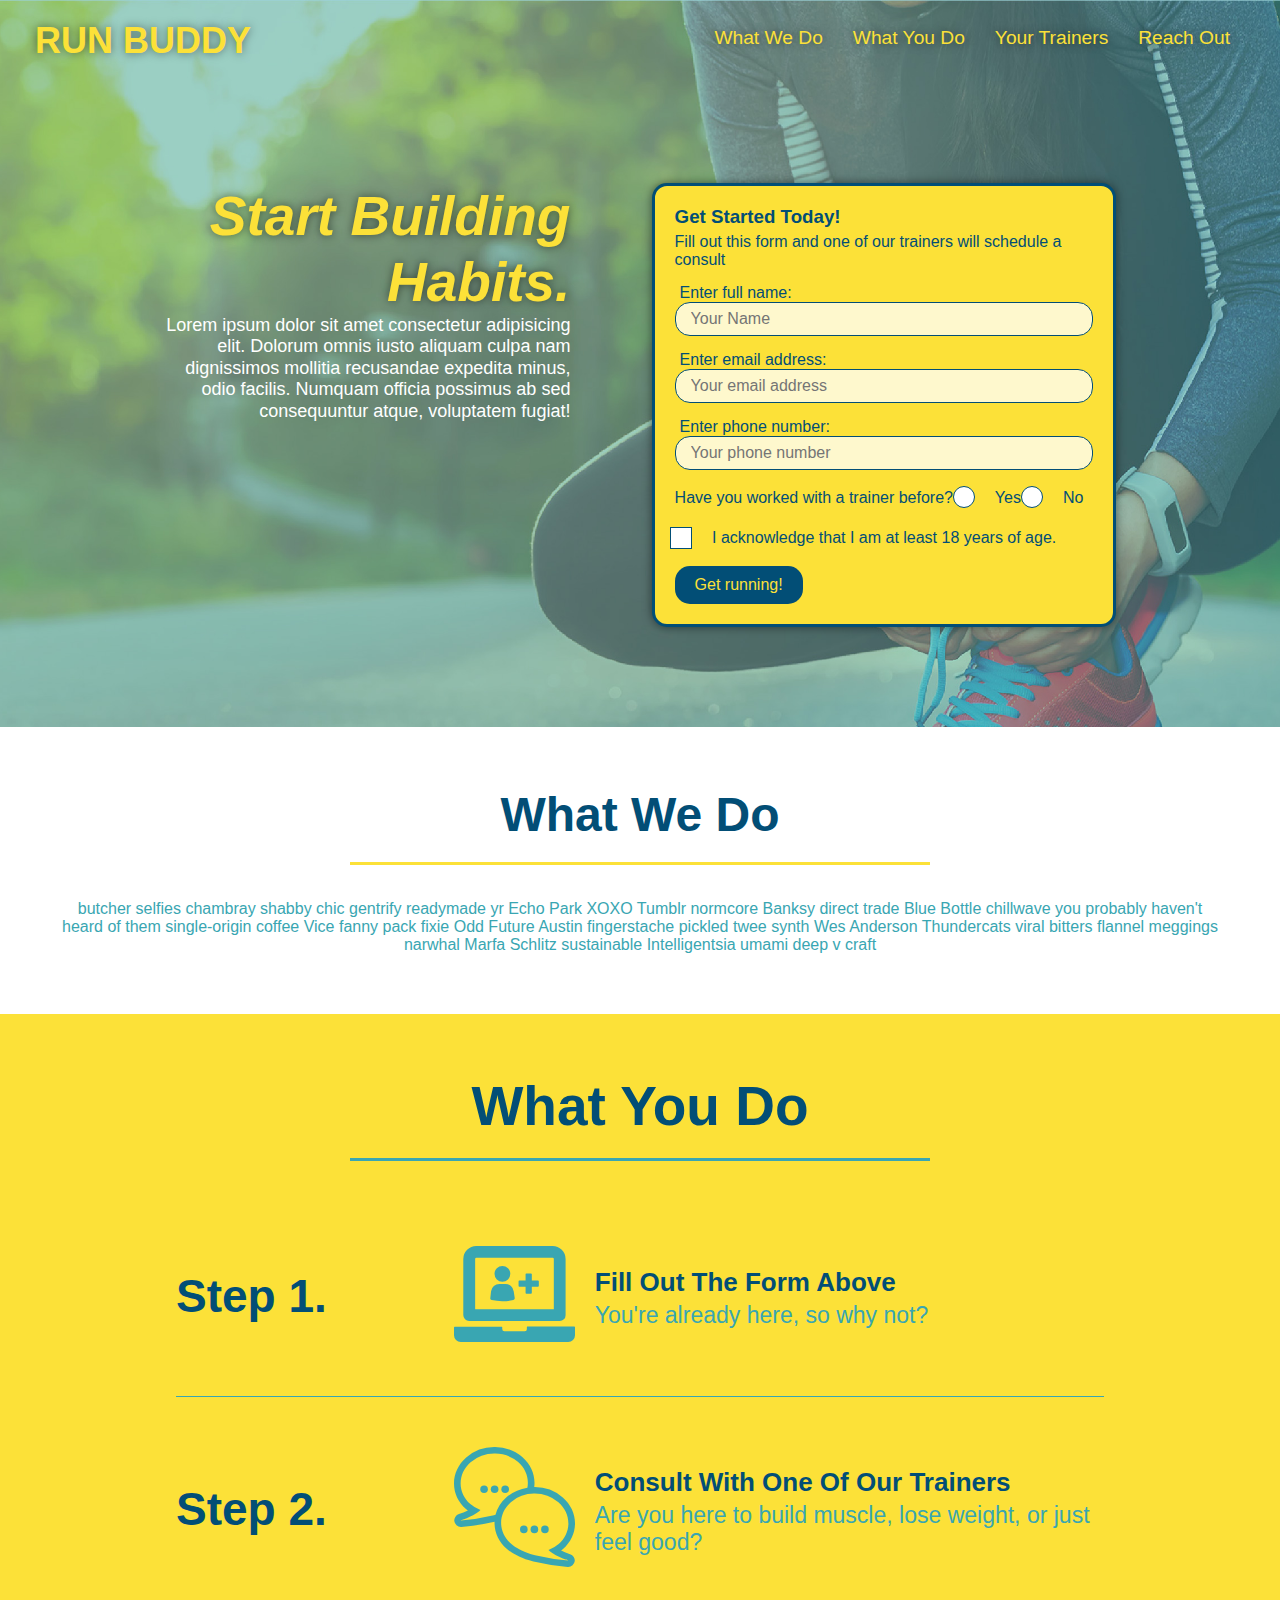
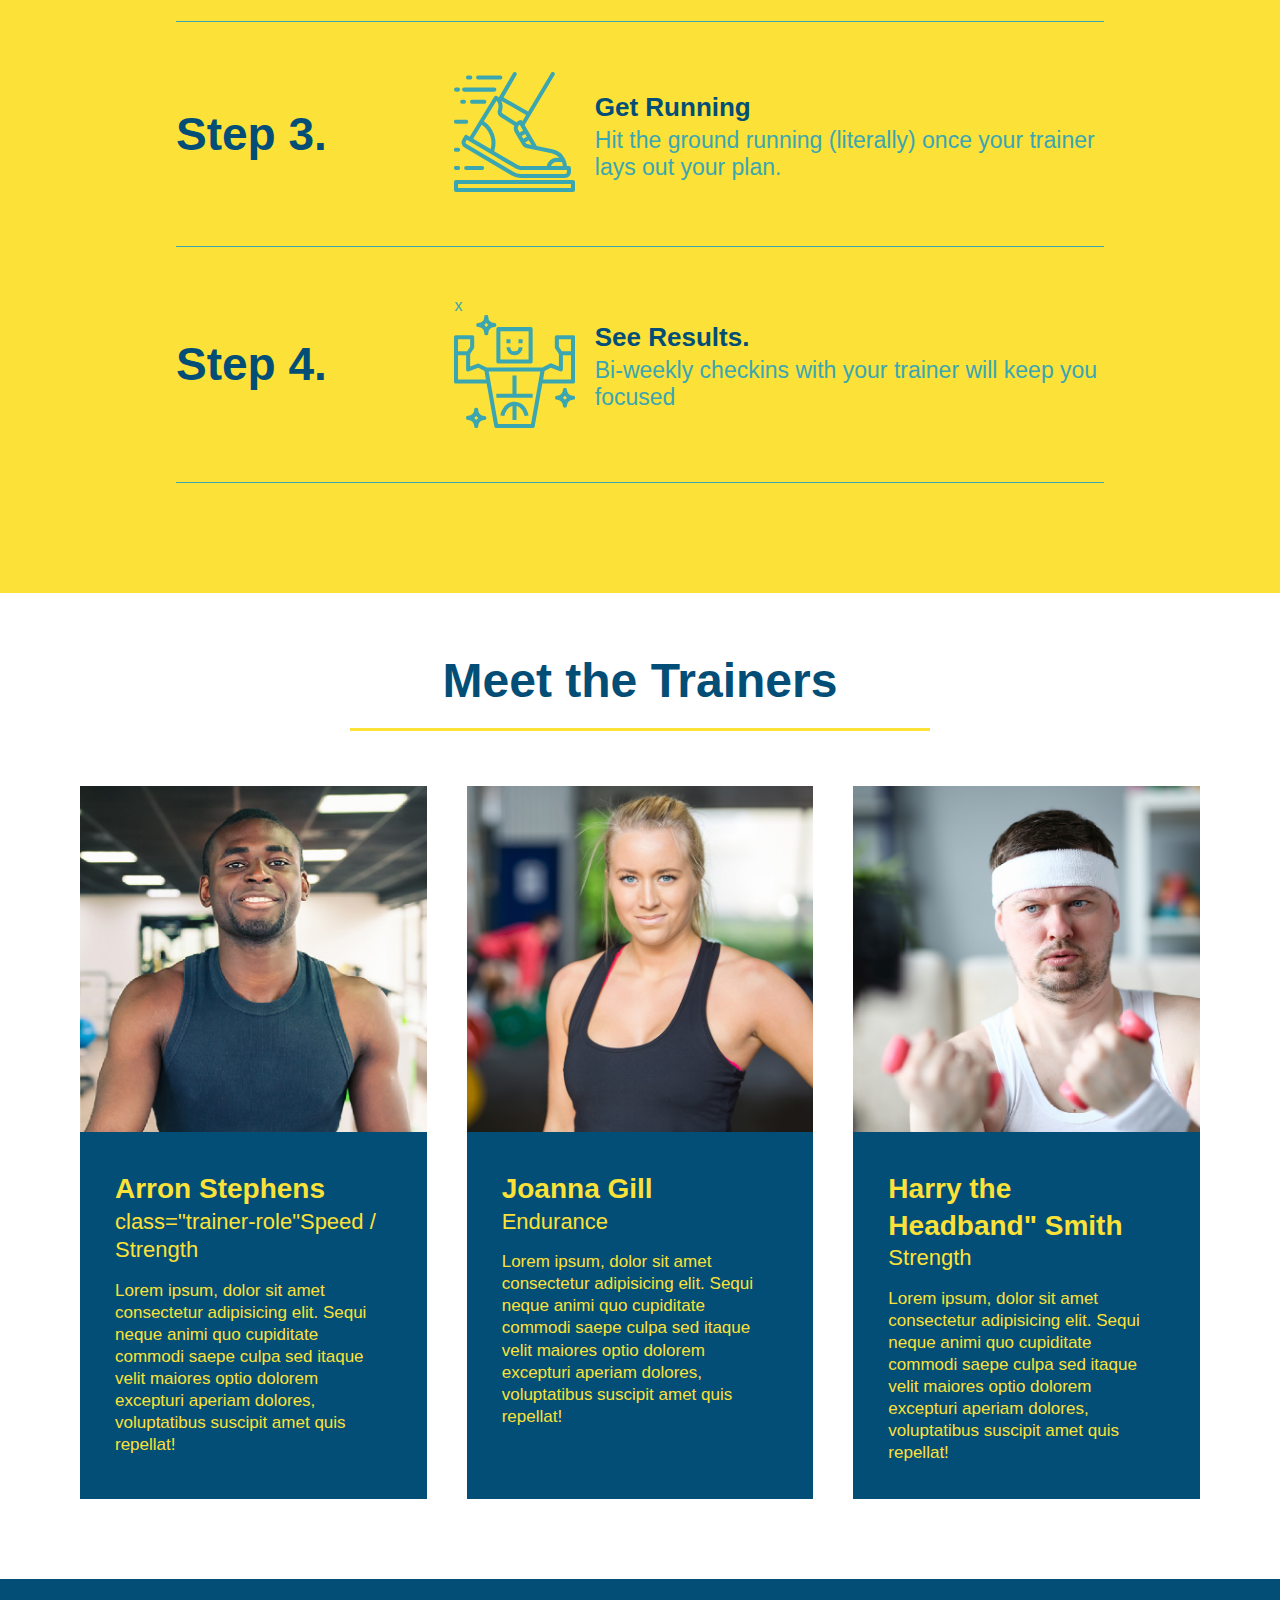
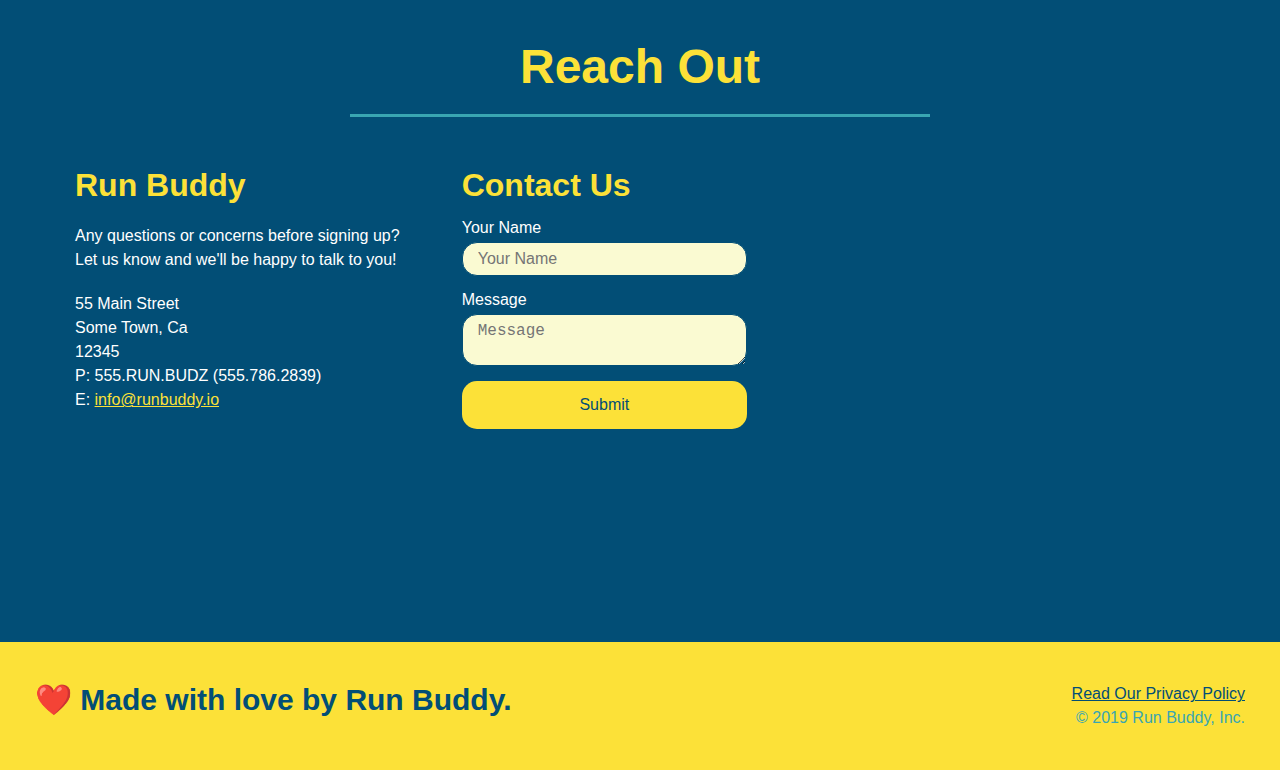
<file: index.html>
<!DOCTYPE html>
<html lang="en">

<head>
    <meta charset="UTF-8">
    <meta name="viewport" content="width=device-width, initial-scale=1.0">
    <title>Run Buddy</title>
    <link rel="stylesheet" href="./assets/css/style.css">
</head>

<body>
    <!-- navigation -->
    <header>
        <h1>
            <a href="/">RUN BUDDY</a>
        </h1>
        <nav>
            <!-- Unordered list element -->
            <ul>
                <!-- List item element -->
                <li>
                    <!-- Anchor element -->
                    <a href="#what-we-do">What We Do</a>
                </li>
                <li>
                    <a href="#what-you-do">What You Do</a>
                </li>
                <li>
                    <a href="#your-trainer">Your Trainers</a>
                </li>
                <li>
                    <a href="#reach-out">Reach Out</a>
                </li>
            </ul>
        </nav>
    </header>
    <!-- end navigation -->

    <!-- hero/jumbotron-->
    <section class="hero">
        <div class="hero-cta">
            <h2>Start Building Habits.</h2>
            <p>
                Lorem ipsum dolor sit amet consectetur adipisicing elit. Dolorum omnis iusto aliquam culpa nam dignissimos mollitia recusandae expedita minus, odio facilis. Numquam officia possimus ab sed consequuntur atque, voluptatem fugiat!
            </p>
        </div>

        <div class="hero-form">
            <h3>Get Started Today!</h3>
            <p>Fill out this form and one of our trainers will schedule a consult</p>
            <!-- Add form element -->
            <form>
                <label for="name">Enter full name:</label>
                <input type="text" placeholder="Your Name" name="name" id="name" class="form-input" />
                <label for="email">Enter email address:</label>
                <input type="email" placeholder="Your email address" name="email" id="email" class="form-input" />
                <label for="phone-number">Enter phone number:</label>
                <input type="tel" placeholder="Your phone number" name="phone-number" id="phone-number" class="form-input" />
                <p>Have you worked with a trainer before?
                    <span class="radio-wrapper">
                    <input type="radio" name="trainer-confirm" id="trainer-yes" />
                    <label for="trainer-yes">Yes</label>
                    </span>
                    <span class="radio-wrapper">
                    <input type="radio" name="trainer-confirm" id="trainer-no" />
                    <label for="trainer-no">No</label>
                </span>
                </p>
                <p>
                    <span class="checkbox-wrapper">
                    <input type="checkbox" name="age-confirm" id="checkbox" />
                    <label for="checkbox">I acknowledge that I am at least 18 years of age. </label>
                    </span>
                </p>
                <button type="submit">Get running!</button>
            </form>
        </div>
    </section>

    <!-- "what we do" section -->
    <section id="what-we-do" class="intro">
        <div class="flex-row">
            <h2 class="section-title primary-border">
                What We Do
            </h2>
        </div>
        <div class="flex-row">
            <p>
                butcher selfies chambray shabby chic gentrify readymade yr Echo Park XOXO Tumblr normcore Banksy direct trade Blue Bottle chillwave you probably haven't heard of them single-origin coffee Vice fanny pack fixie Odd Future Austin fingerstache pickled twee
                synth Wes Anderson Thundercats viral bitters flannel meggings narwhal Marfa Schlitz sustainable Intelligentsia umami deep v craft
            </p>
        </div>
    </section>

    <!-- "what you do" section -->
    <section id="what-you-do" class="steps">
        <div class="flex-row">
            <h2 class="section-title secondary-border">
                What You Do
            </h2>
        </div>
        <div class="step">
            <h3>Step 1.</h3>
            <div class="step-info">
                <div class="step-img">
                    <img src="assets/01-04-svgs/step-1.svg" alt="">
                </div>
                <div class="step-text">
                    <h4>Fill Out The Form Above</h4>
                    <p>You're already here, so why not?</p>
                </div>
            </div>
        </div>
        <div class="step">
            <h3>Step 2.</h3>
            <div class="step-info">
                <div class="step-img">
                    <img src="assets/01-04-svgs/step-2.svg" alt="">
                </div>
                <div class="step-text">
                    <h4>Consult With One Of Our Trainers</h4>
                    <p>Are you here to build muscle, lose weight, or just feel good?</p>
                </div>
            </div>
        </div>
        <div class="step">
            <h3>Step 3.</h3>
            <div class="step-info">
                <div class="step-img">
                    <img src="assets/01-04-svgs/step-3.svg" alt="">
                </div>
                <div class="step-text">
                    <h4>Get Running</h4>
                    <p>Hit the ground running (literally) once your trainer lays out your plan.</p>
                </div>
            </div>
        </div>
        <div class="step">
            <h3>Step 4.</h3>
            <div class="step-info">
                <div class="step-img">x
                    <img src="assets/01-04-svgs/step-4.svg" alt="">
                </div>
                <div class="step-text">
                    <h4>See Results.</h4>
                    <p>Bi-weekly checkins with your trainer will keep you focused</p>
                </div>
            </div>
        </div>
    </section>

    <!-- "Your Trainers" section-->
    <section id="your-trainer">
        <div class="flex-row">
            <h2 class="section-title primary-border">Meet the Trainers</h2>
        </div>
        <!-- first trainer's bio-->
        <div class="trainers">
            <article class="trainer">
                <img src="./assets/images/trainer-1.jpg" alt="Arron Stephens in his workout clothes, ready to pump iron" />
                <div class="trainer-bio">
                    <h3 class="trainer-name">Arron Stephens</h3>
                    <h4> class="trainer-role"Speed / Strength</h4>
                    <p>
                        Lorem ipsum, dolor sit amet consectetur adipisicing elit. Sequi neque animi quo cupiditate commodi saepe culpa sed itaque velit maiores optio dolorem excepturi aperiam dolores, voluptatibus suscipit amet quis repellat!
                    </p>
                </div>
            </article>

            <!-- second trainer's bio -->
            <article class="trainer">
                <img src="./assets/images/trainer-2.jpg" alt="Joanna Gill cooling off after a workout" />
                <div class="trainer-bio">
                    <h3 class="trainer-name">Joanna Gill</h3>
                    <h4 class="trainer-role">Endurance</h4>
                    <p>
                        Lorem ipsum, dolor sit amet consectetur adipisicing elit. Sequi neque animi quo cupiditate commodi saepe culpa sed itaque velit maiores optio dolorem excepturi aperiam dolores, voluptatibus suscipit amet quis repellat!
                    </p>
                </div>
            </article>

            <!-- third trainer's bio -->
            <article class=" trainer ">
                <img src="./assets/images/trainer-3.jpg " alt="Harry Smith wearing a headband and lifting comically small pink weights " />
                <div class="trainer-bio ">
                    <h3 class="trainer-name ">Harry the Headband" Smith</h3>
                    <h4 class="trainer-role">Strength</h4>
                    <p>
                        Lorem ipsum, dolor sit amet consectetur adipisicing elit. Sequi neque animi quo cupiditate commodi saepe culpa sed itaque velit maiores optio dolorem excepturi aperiam dolores, voluptatibus suscipit amet quis repellat!
                    </p>
                </div>
            </article>
        </div>
    </section>

    <!-- "reach out" section -->
    <section id="reach-out" class="contact">
        <div class="flex-row">
            <h2 class="section-title secondary-border">Reach Out</h2>
        </div>
        <div class="contact-info">
            <div>
                <h3>Run Buddy</h3>
                <p>Any questions or concerns before signing up?
                    <br /> Let us know and we'll be happy to talk to you!
                </p>
                <address>
                    55 Main Street <br/>
                    Some Town, Ca <br/>
                    12345<br />
                    P: 555.RUN.BUDZ (555.786.2839)<br/>
                    E: <a href="mailto:info@runbuddy.io">info@runbuddy.io</a>
                  </address>
            </div>
            <div class="contact-form">
                <h3>Contact Us</h3>
                <form>
                    <label for="contact-name">Your Name</label>
                    <input type="text" id="contact-name" placeholder="Your Name" />
                    <label for="contact=message-name">Message</label>
                    <textarea id="contact-message" placeholder="Message"></textarea>
                    <button type="submit">Submit</button>
                </form>
            </div>
            <iframe src="https://www.google.com/maps/embed?pb=!1m18!1m12!1m3!1d3255.502319916843!2d-80.89554478432365!3d35.318345757394354!2m3!1f0!2f0!3f0!3m2!1i1024!2i768!4f13.1!3m3!1m2!1s0x8856a6a8d3921e1d%3A0x845c20e63cb1b83c!2s3601%20Joel%20Turner%20Dr%2C%20Charlotte%2C%20NC%2028216!5e0!3m2!1sen!2sus!4v1643519245621!5m2!1sen!2sus"
                style="border:0;" allowfullscreen=" " loading="lazy ">
                </iframe>
        </div>
    </section>

    <footer>
        <h2>❤️ Made with love by Run Buddy.</h2>
        <div>
            <a href="./privacy-policy.html">Read Our Privacy Policy</a><br /> &copy; 2019 Run Buddy, Inc.
        </div>
    </footer>
</body>

</html>
</file>
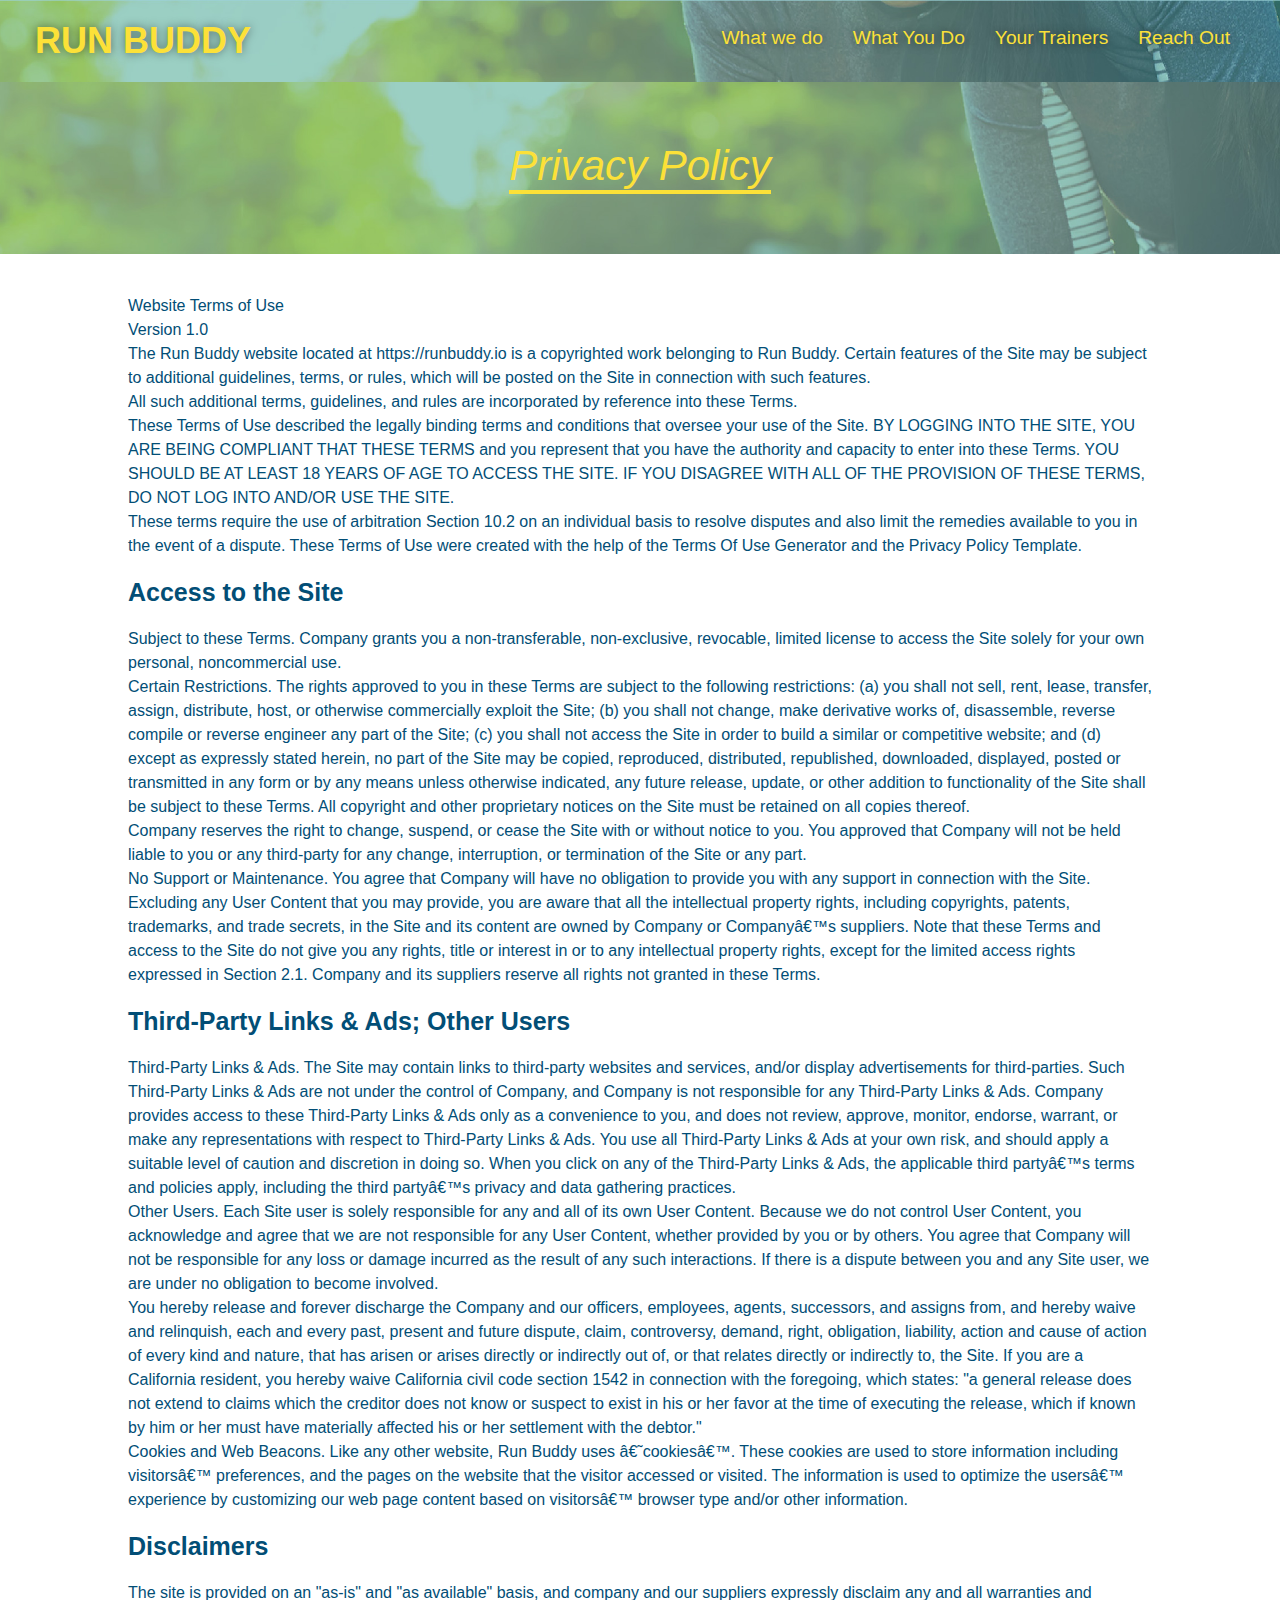
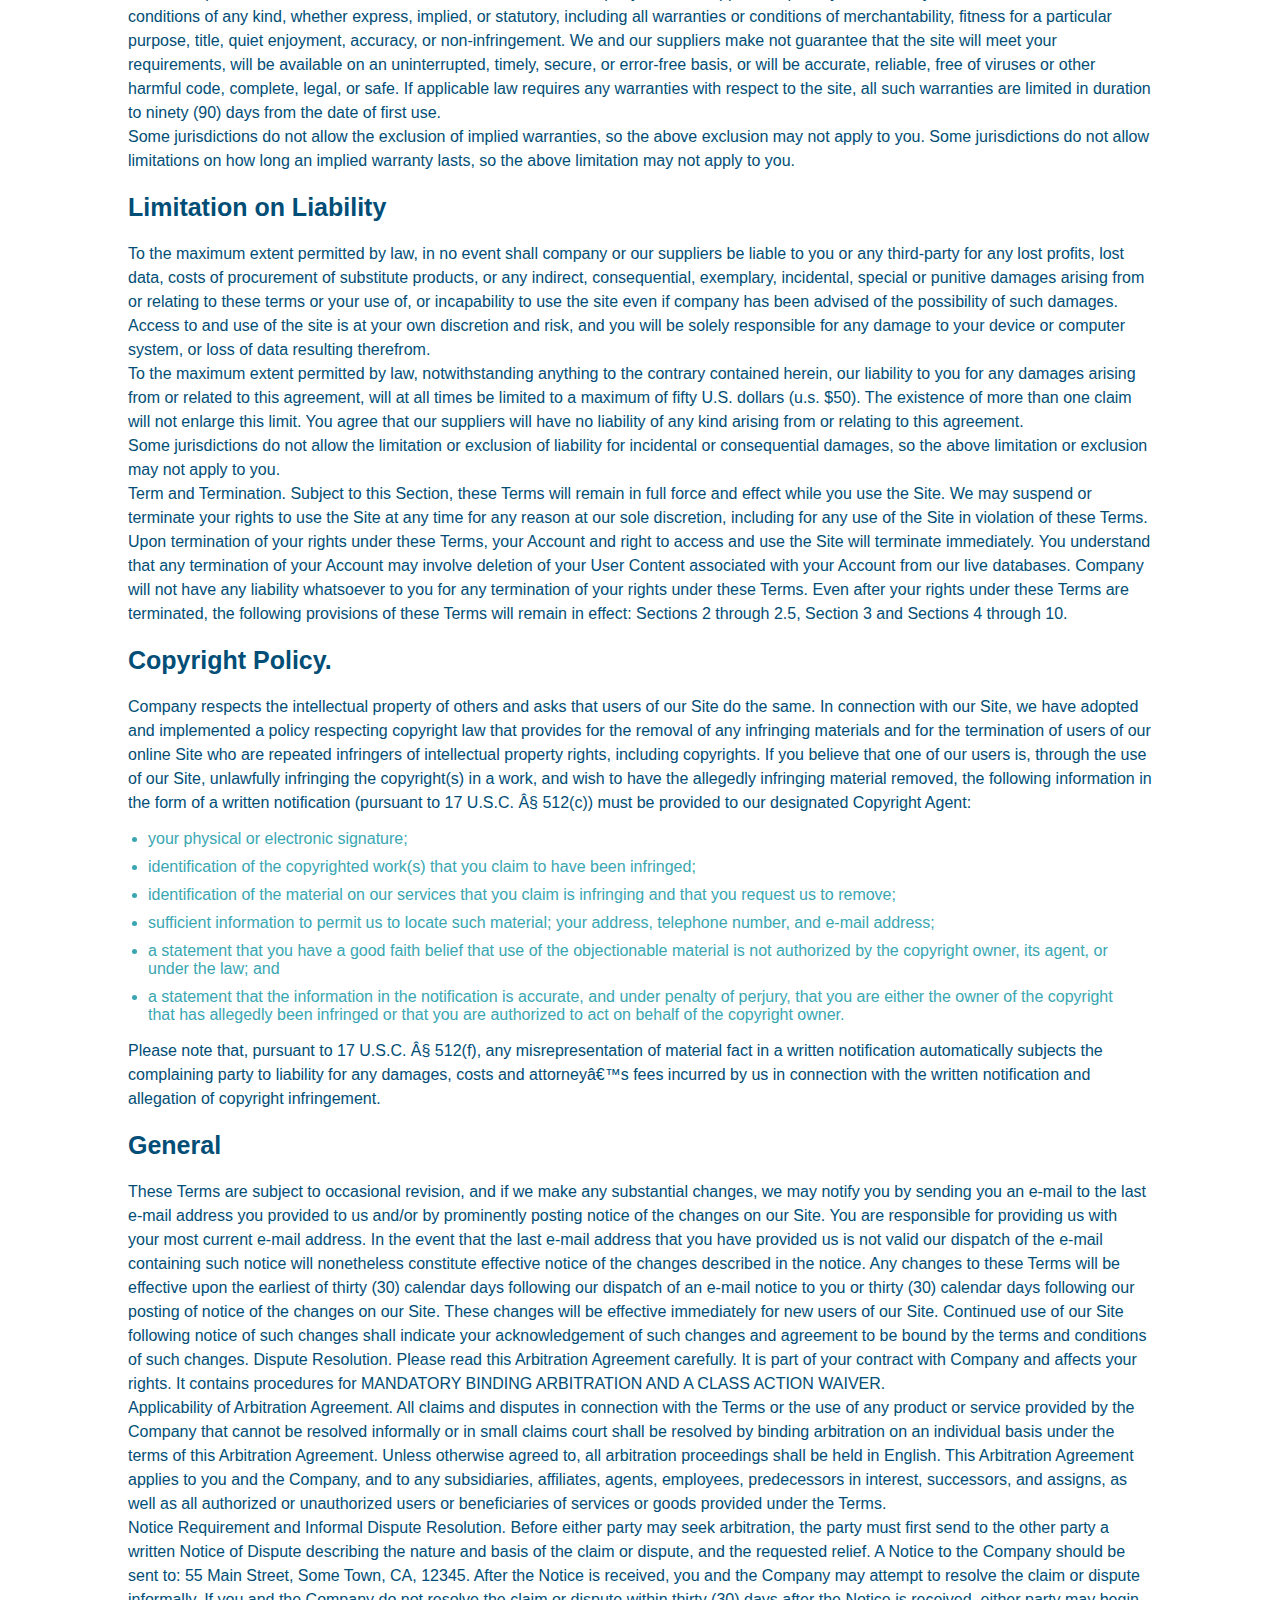
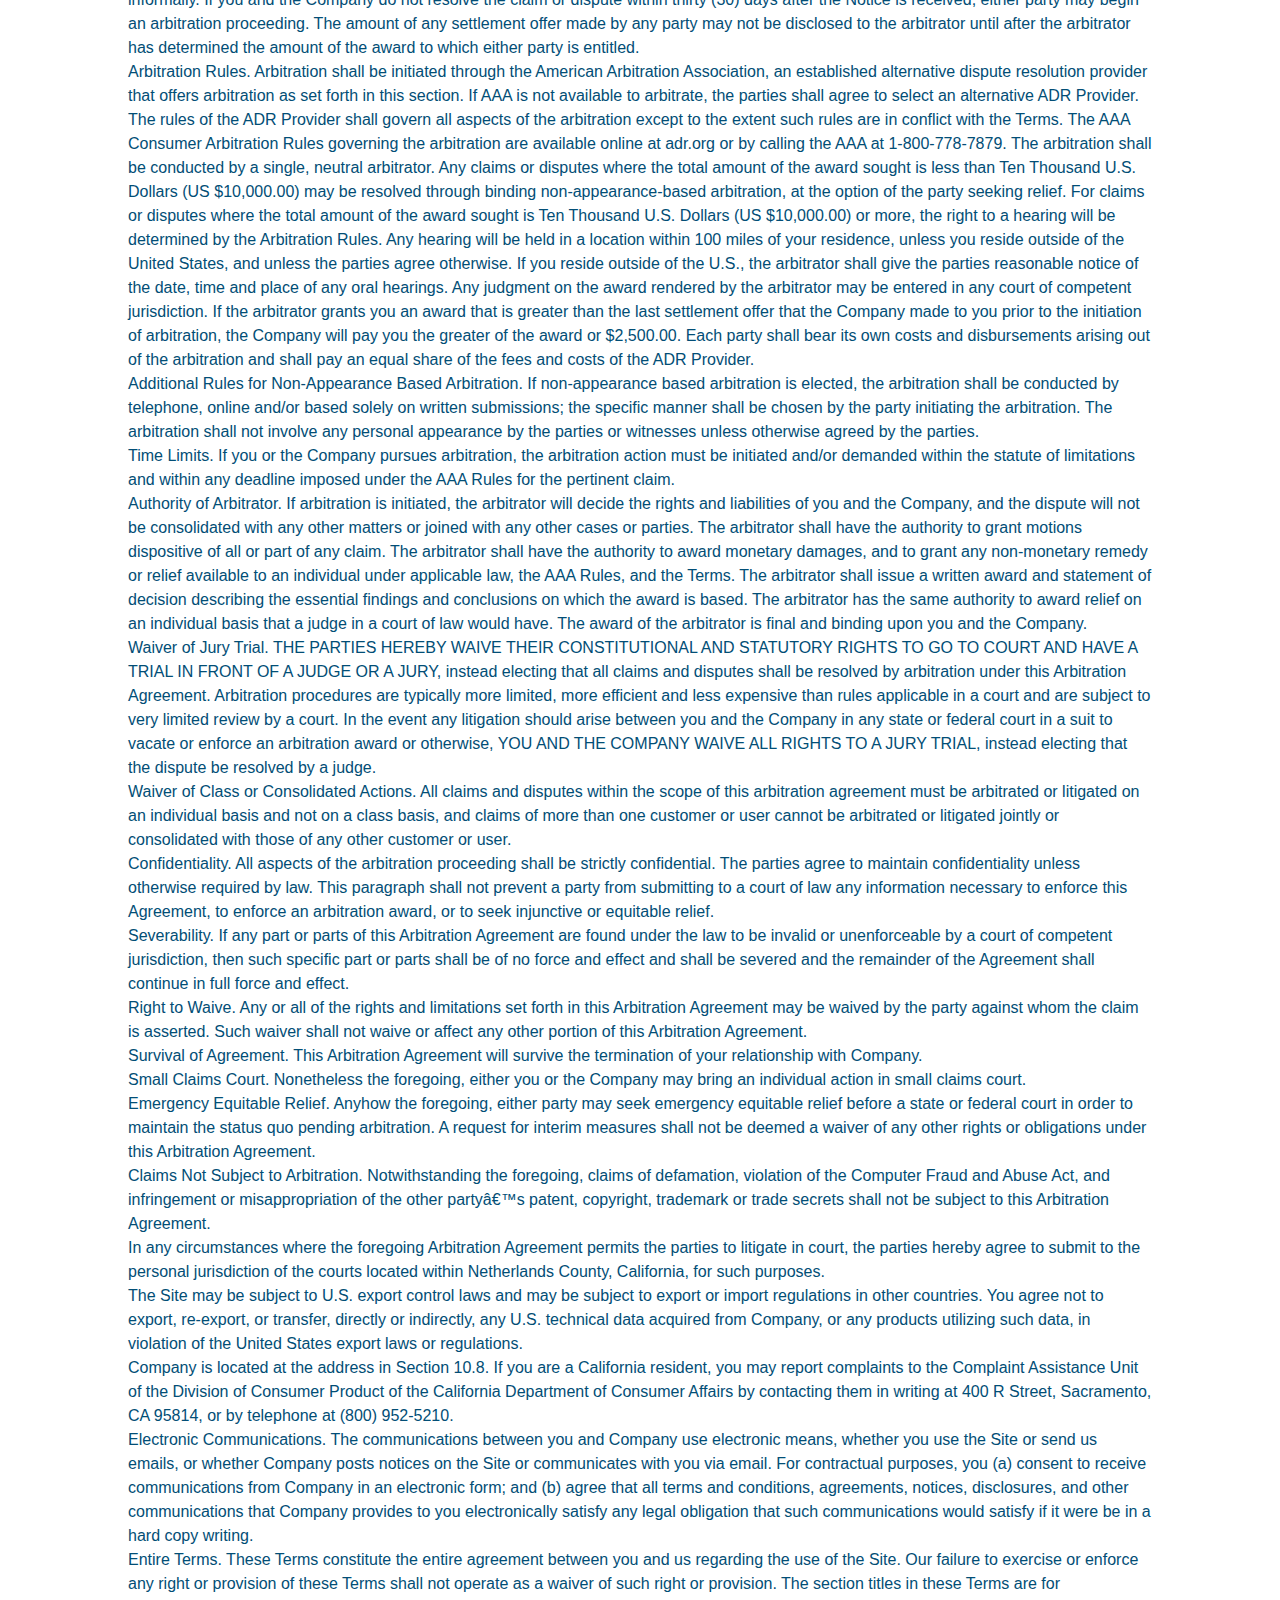
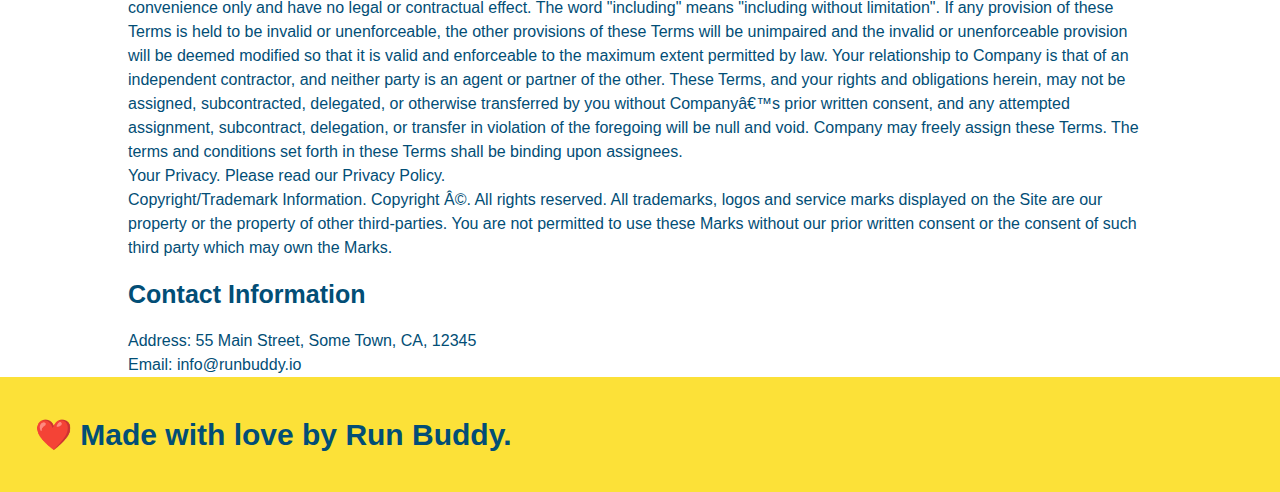
<file: privacy-policy.html>
<!DOCTYPE html>
<html lang="en">

<head>
    <meta charset="UTF-8">
    <meta http-equiv="X-UA-Compatible" content="IE=edge">
    <meta name="viewport" content="width=device-width, initial-scale=1.0">
    <title>Privacy Policy - Run Buddy</title>
    <link rel="stylesheet" href="assets/css/style.css">
    <link rel="stylesheet" href="assets/css/secondary-styles.css">
</head>

<body>
    <header>
        <h1>
            <a href="/">RUN BUDDY</a>
        </h1>
        <nav>
            <!-- Unordered list element -->
            <ul>
                <!-- List item element -->
                <li>
                    <!-- Anchor element -->
                    <a href="./index.html#what-we-do">What we do</a>
                </li>
                <li>
                    <a href="./index.html#what-you-do">What You Do</a>
                </li>
                <li>
                    <a href="./index.html#your-trainer">Your Trainers</a>
                </li>
                <li>
                    <a href="./index.html#reach-out">Reach Out</a>
                </li>
            </ul>
        </nav>
    </header>
    <section class="hero">
        <h2 class="page-title">Privacy Policy</h2>
    </section>
    <article class="secondary-content">
        <p>
            Website Terms of Use
        </p>

        <p>
            Version 1.0
        </p>

        <p>
            The Run Buddy website located at https://runbuddy.io is a copyrighted work belonging to Run Buddy. Certain features of the Site may be subject to additional guidelines, terms, or rules, which will be posted on the Site in connection with such features.
        </p>

        <p>
            All such additional terms, guidelines, and rules are incorporated by reference into these Terms.
        </p>

        <p>
            These Terms of Use described the legally binding terms and conditions that oversee your use of the Site. BY LOGGING INTO THE SITE, YOU ARE BEING COMPLIANT THAT THESE TERMS and you represent that you have the authority and capacity to enter into these
            Terms. YOU SHOULD BE AT LEAST 18 YEARS OF AGE TO ACCESS THE SITE. IF YOU DISAGREE WITH ALL OF THE PROVISION OF THESE TERMS, DO NOT LOG INTO AND/OR USE THE SITE.
        </p>

        <p>
            These terms require the use of arbitration Section 10.2 on an individual basis to resolve disputes and also limit the remedies available to you in the event of a dispute. These Terms of Use were created with the help of the Terms Of Use Generator and
            the Privacy Policy Template.
        </p>

        <h3>
            Access to the Site
        </h3>

        <p>
            Subject to these Terms. Company grants you a non-transferable, non-exclusive, revocable, limited license to access the Site solely for your own personal, noncommercial use.
        </p>

        <p>
            Certain Restrictions. The rights approved to you in these Terms are subject to the following restrictions: (a) you shall not sell, rent, lease, transfer, assign, distribute, host, or otherwise commercially exploit the Site; (b) you shall not change, make
            derivative works of, disassemble, reverse compile or reverse engineer any part of the Site; (c) you shall not access the Site in order to build a similar or competitive website; and (d) except as expressly stated herein, no part of the Site
            may be copied, reproduced, distributed, republished, downloaded, displayed, posted or transmitted in any form or by any means unless otherwise indicated, any future release, update, or other addition to functionality of the Site shall be subject
            to these Terms. All copyright and other proprietary notices on the Site must be retained on all copies thereof.
        </p>

        <p>
            Company reserves the right to change, suspend, or cease the Site with or without notice to you. You approved that Company will not be held liable to you or any third-party for any change, interruption, or termination of the Site or any part.
        </p>

        <p>
            No Support or Maintenance. You agree that Company will have no obligation to provide you with any support in connection with the Site.
        </p>

        <p>
            Excluding any User Content that you may provide, you are aware that all the intellectual property rights, including copyrights, patents, trademarks, and trade secrets, in the Site and its content are owned by Company or Companyâ€™s suppliers. Note that
            these Terms and access to the Site do not give you any rights, title or interest in or to any intellectual property rights, except for the limited access rights expressed in Section 2.1. Company and its suppliers reserve all rights not granted
            in these Terms.
        </p>

        <h3>
            Third-Party Links & Ads; Other Users
        </h3>

        <p>
            Third-Party Links & Ads. The Site may contain links to third-party websites and services, and/or display advertisements for third-parties. Such Third-Party Links & Ads are not under the control of Company, and Company is not responsible for any Third-Party
            Links & Ads. Company provides access to these Third-Party Links & Ads only as a convenience to you, and does not review, approve, monitor, endorse, warrant, or make any representations with respect to Third-Party Links & Ads. You use all Third-Party
            Links & Ads at your own risk, and should apply a suitable level of caution and discretion in doing so. When you click on any of the Third-Party Links & Ads, the applicable third partyâ€™s terms and policies apply, including the third partyâ€™s
            privacy and data gathering practices.
        </p>

        <p>
            Other Users. Each Site user is solely responsible for any and all of its own User Content. Because we do not control User Content, you acknowledge and agree that we are not responsible for any User Content, whether provided by you or by others. You agree
            that Company will not be responsible for any loss or damage incurred as the result of any such interactions. If there is a dispute between you and any Site user, we are under no obligation to become involved.
        </p>

        <p>
            You hereby release and forever discharge the Company and our officers, employees, agents, successors, and assigns from, and hereby waive and relinquish, each and every past, present and future dispute, claim, controversy, demand, right, obligation, liability,
            action and cause of action of every kind and nature, that has arisen or arises directly or indirectly out of, or that relates directly or indirectly to, the Site. If you are a California resident, you hereby waive California civil code section
            1542 in connection with the foregoing, which states: "a general release does not extend to claims which the creditor does not know or suspect to exist in his or her favor at the time of executing the release, which if known by him or her must
            have materially affected his or her settlement with the debtor."
        </p>

        <p>
            Cookies and Web Beacons. Like any other website, Run Buddy uses â€˜cookiesâ€™. These cookies are used to store information including visitorsâ€™ preferences, and the pages on the website that the visitor accessed or visited. The information is used to
            optimize the usersâ€™ experience by customizing our web page content based on visitorsâ€™ browser type and/or other information.
        </p>

        <h3>
            Disclaimers
        </h3>

        <p>
            The site is provided on an "as-is" and "as available" basis, and company and our suppliers expressly disclaim any and all warranties and conditions of any kind, whether express, implied, or statutory, including all warranties or conditions of merchantability,
            fitness for a particular purpose, title, quiet enjoyment, accuracy, or non-infringement. We and our suppliers make not guarantee that the site will meet your requirements, will be available on an uninterrupted, timely, secure, or error-free
            basis, or will be accurate, reliable, free of viruses or other harmful code, complete, legal, or safe. If applicable law requires any warranties with respect to the site, all such warranties are limited in duration to ninety (90) days from
            the date of first use.
        </p>

        <p>
            Some jurisdictions do not allow the exclusion of implied warranties, so the above exclusion may not apply to you. Some jurisdictions do not allow limitations on how long an implied warranty lasts, so the above limitation may not apply to you.
        </p>

        <h3>
            Limitation on Liability
        </h3>

        <p>
            To the maximum extent permitted by law, in no event shall company or our suppliers be liable to you or any third-party for any lost profits, lost data, costs of procurement of substitute products, or any indirect, consequential, exemplary, incidental,
            special or punitive damages arising from or relating to these terms or your use of, or incapability to use the site even if company has been advised of the possibility of such damages. Access to and use of the site is at your own discretion
            and risk, and you will be solely responsible for any damage to your device or computer system, or loss of data resulting therefrom.
        </p>

        <p>
            To the maximum extent permitted by law, notwithstanding anything to the contrary contained herein, our liability to you for any damages arising from or related to this agreement, will at all times be limited to a maximum of fifty U.S. dollars (u.s. $50).
            The existence of more than one claim will not enlarge this limit. You agree that our suppliers will have no liability of any kind arising from or relating to this agreement.
        </p>

        <p>
            Some jurisdictions do not allow the limitation or exclusion of liability for incidental or consequential damages, so the above limitation or exclusion may not apply to you.
        </p>

        <p>
            Term and Termination. Subject to this Section, these Terms will remain in full force and effect while you use the Site. We may suspend or terminate your rights to use the Site at any time for any reason at our sole discretion, including for any use of
            the Site in violation of these Terms. Upon termination of your rights under these Terms, your Account and right to access and use the Site will terminate immediately. You understand that any termination of your Account may involve deletion
            of your User Content associated with your Account from our live databases. Company will not have any liability whatsoever to you for any termination of your rights under these Terms. Even after your rights under these Terms are terminated,
            the following provisions of these Terms will remain in effect: Sections 2 through 2.5, Section 3 and Sections 4 through 10.
        </p>

        <h3>
            Copyright Policy.
        </h3>

        <p>
            Company respects the intellectual property of others and asks that users of our Site do the same. In connection with our Site, we have adopted and implemented a policy respecting copyright law that provides for the removal of any infringing materials
            and for the termination of users of our online Site who are repeated infringers of intellectual property rights, including copyrights. If you believe that one of our users is, through the use of our Site, unlawfully infringing the copyright(s)
            in a work, and wish to have the allegedly infringing material removed, the following information in the form of a written notification (pursuant to 17 U.S.C. Â§ 512(c)) must be provided to our designated Copyright Agent:
        </p>

        <ul>
            <li>
                your physical or electronic signature;
            </li>
            <li>
                identification of the copyrighted work(s) that you claim to have been infringed;
            </li>
            <li>
                identification of the material on our services that you claim is infringing and that you request us to remove;
            </li>
            <li>
                sufficient information to permit us to locate such material; your address, telephone number, and e-mail address;
            </li>
            <li>
                a statement that you have a good faith belief that use of the objectionable material is not authorized by the copyright owner, its agent, or under the law; and
            </li>
            <li>
                a statement that the information in the notification is accurate, and under penalty of perjury, that you are either the owner of the copyright that has allegedly been infringed or that you are authorized to act on behalf of the copyright owner.
            </li>
        </ul>

        <p>
            Please note that, pursuant to 17 U.S.C. Â§ 512(f), any misrepresentation of material fact in a written notification automatically subjects the complaining party to liability for any damages, costs and attorneyâ€™s fees incurred by us in connection with
            the written notification and allegation of copyright infringement.
        </p>

        <h3>
            General
        </h3>

        <p>
            These Terms are subject to occasional revision, and if we make any substantial changes, we may notify you by sending you an e-mail to the last e-mail address you provided to us and/or by prominently posting notice of the changes on our Site. You are responsible
            for providing us with your most current e-mail address. In the event that the last e-mail address that you have provided us is not valid our dispatch of the e-mail containing such notice will nonetheless constitute effective notice of the
            changes described in the notice. Any changes to these Terms will be effective upon the earliest of thirty (30) calendar days following our dispatch of an e-mail notice to you or thirty (30) calendar days following our posting of notice of
            the changes on our Site. These changes will be effective immediately for new users of our Site. Continued use of our Site following notice of such changes shall indicate your acknowledgement of such changes and agreement to be bound by the
            terms and conditions of such changes. Dispute Resolution. Please read this Arbitration Agreement carefully. It is part of your contract with Company and affects your rights. It contains procedures for MANDATORY BINDING ARBITRATION AND A CLASS
            ACTION WAIVER.
        </p>

        <p>
            Applicability of Arbitration Agreement. All claims and disputes in connection with the Terms or the use of any product or service provided by the Company that cannot be resolved informally or in small claims court shall be resolved by binding arbitration
            on an individual basis under the terms of this Arbitration Agreement. Unless otherwise agreed to, all arbitration proceedings shall be held in English. This Arbitration Agreement applies to you and the Company, and to any subsidiaries, affiliates,
            agents, employees, predecessors in interest, successors, and assigns, as well as all authorized or unauthorized users or beneficiaries of services or goods provided under the Terms.
        </p>

        <p>
            Notice Requirement and Informal Dispute Resolution. Before either party may seek arbitration, the party must first send to the other party a written Notice of Dispute describing the nature and basis of the claim or dispute, and the requested relief. A
            Notice to the Company should be sent to: 55 Main Street, Some Town, CA, 12345. After the Notice is received, you and the Company may attempt to resolve the claim or dispute informally. If you and the Company do not resolve the claim or dispute
            within thirty (30) days after the Notice is received, either party may begin an arbitration proceeding. The amount of any settlement offer made by any party may not be disclosed to the arbitrator until after the arbitrator has determined the
            amount of the award to which either party is entitled.
        </p>

        <p>
            Arbitration Rules. Arbitration shall be initiated through the American Arbitration Association, an established alternative dispute resolution provider that offers arbitration as set forth in this section. If AAA is not available to arbitrate, the parties
            shall agree to select an alternative ADR Provider. The rules of the ADR Provider shall govern all aspects of the arbitration except to the extent such rules are in conflict with the Terms. The AAA Consumer Arbitration Rules governing the arbitration
            are available online at adr.org or by calling the AAA at 1-800-778-7879. The arbitration shall be conducted by a single, neutral arbitrator. Any claims or disputes where the total amount of the award sought is less than Ten Thousand U.S. Dollars
            (US $10,000.00) may be resolved through binding non-appearance-based arbitration, at the option of the party seeking relief. For claims or disputes where the total amount of the award sought is Ten Thousand U.S. Dollars (US $10,000.00) or
            more, the right to a hearing will be determined by the Arbitration Rules. Any hearing will be held in a location within 100 miles of your residence, unless you reside outside of the United States, and unless the parties agree otherwise. If
            you reside outside of the U.S., the arbitrator shall give the parties reasonable notice of the date, time and place of any oral hearings. Any judgment on the award rendered by the arbitrator may be entered in any court of competent jurisdiction.
            If the arbitrator grants you an award that is greater than the last settlement offer that the Company made to you prior to the initiation of arbitration, the Company will pay you the greater of the award or $2,500.00. Each party shall bear
            its own costs and disbursements arising out of the arbitration and shall pay an equal share of the fees and costs of the ADR Provider.
        </p>

        <p>
            Additional Rules for Non-Appearance Based Arbitration. If non-appearance based arbitration is elected, the arbitration shall be conducted by telephone, online and/or based solely on written submissions; the specific manner shall be chosen by the party
            initiating the arbitration. The arbitration shall not involve any personal appearance by the parties or witnesses unless otherwise agreed by the parties.
        </p>

        <p>
            Time Limits. If you or the Company pursues arbitration, the arbitration action must be initiated and/or demanded within the statute of limitations and within any deadline imposed under the AAA Rules for the pertinent claim.
        </p>

        <p>
            Authority of Arbitrator. If arbitration is initiated, the arbitrator will decide the rights and liabilities of you and the Company, and the dispute will not be consolidated with any other matters or joined with any other cases or parties. The arbitrator
            shall have the authority to grant motions dispositive of all or part of any claim. The arbitrator shall have the authority to award monetary damages, and to grant any non-monetary remedy or relief available to an individual under applicable
            law, the AAA Rules, and the Terms. The arbitrator shall issue a written award and statement of decision describing the essential findings and conclusions on which the award is based. The arbitrator has the same authority to award relief on
            an individual basis that a judge in a court of law would have. The award of the arbitrator is final and binding upon you and the Company.
        </p>

        <p>
            Waiver of Jury Trial. THE PARTIES HEREBY WAIVE THEIR CONSTITUTIONAL AND STATUTORY RIGHTS TO GO TO COURT AND HAVE A TRIAL IN FRONT OF A JUDGE OR A JURY, instead electing that all claims and disputes shall be resolved by arbitration under this Arbitration
            Agreement. Arbitration procedures are typically more limited, more efficient and less expensive than rules applicable in a court and are subject to very limited review by a court. In the event any litigation should arise between you and the
            Company in any state or federal court in a suit to vacate or enforce an arbitration award or otherwise, YOU AND THE COMPANY WAIVE ALL RIGHTS TO A JURY TRIAL, instead electing that the dispute be resolved by a judge.
        </p>

        <p>
            Waiver of Class or Consolidated Actions. All claims and disputes within the scope of this arbitration agreement must be arbitrated or litigated on an individual basis and not on a class basis, and claims of more than one customer or user cannot be arbitrated
            or litigated jointly or consolidated with those of any other customer or user.
        </p>

        <p>
            Confidentiality. All aspects of the arbitration proceeding shall be strictly confidential. The parties agree to maintain confidentiality unless otherwise required by law. This paragraph shall not prevent a party from submitting to a court of law any information
            necessary to enforce this Agreement, to enforce an arbitration award, or to seek injunctive or equitable relief.
        </p>

        <p>
            Severability. If any part or parts of this Arbitration Agreement are found under the law to be invalid or unenforceable by a court of competent jurisdiction, then such specific part or parts shall be of no force and effect and shall be severed and the
            remainder of the Agreement shall continue in full force and effect.
        </p>

        <p>
            Right to Waive. Any or all of the rights and limitations set forth in this Arbitration Agreement may be waived by the party against whom the claim is asserted. Such waiver shall not waive or affect any other portion of this Arbitration Agreement.
        </p>

        <p>
            Survival of Agreement. This Arbitration Agreement will survive the termination of your relationship with Company.
        </p>

        <p>
            Small Claims Court. Nonetheless the foregoing, either you or the Company may bring an individual action in small claims court.
        </p>

        <p>
            Emergency Equitable Relief. Anyhow the foregoing, either party may seek emergency equitable relief before a state or federal court in order to maintain the status quo pending arbitration. A request for interim measures shall not be deemed a waiver of
            any other rights or obligations under this Arbitration Agreement.
        </p>

        <p>
            Claims Not Subject to Arbitration. Notwithstanding the foregoing, claims of defamation, violation of the Computer Fraud and Abuse Act, and infringement or misappropriation of the other partyâ€™s patent, copyright, trademark or trade secrets shall not
            be subject to this Arbitration Agreement.
        </p>

        <p>
            In any circumstances where the foregoing Arbitration Agreement permits the parties to litigate in court, the parties hereby agree to submit to the personal jurisdiction of the courts located within Netherlands County, California, for such purposes.
        </p>

        <p>
            The Site may be subject to U.S. export control laws and may be subject to export or import regulations in other countries. You agree not to export, re-export, or transfer, directly or indirectly, any U.S. technical data acquired from Company, or any products
            utilizing such data, in violation of the United States export laws or regulations.
        </p>

        <p>
            Company is located at the address in Section 10.8. If you are a California resident, you may report complaints to the Complaint Assistance Unit of the Division of Consumer Product of the California Department of Consumer Affairs by contacting them in
            writing at 400 R Street, Sacramento, CA 95814, or by telephone at (800) 952-5210.
        </p>

        <p>
            Electronic Communications. The communications between you and Company use electronic means, whether you use the Site or send us emails, or whether Company posts notices on the Site or communicates with you via email. For contractual purposes, you (a)
            consent to receive communications from Company in an electronic form; and (b) agree that all terms and conditions, agreements, notices, disclosures, and other communications that Company provides to you electronically satisfy any legal obligation
            that such communications would satisfy if it were be in a hard copy writing.
        </p>

        <p>
            Entire Terms. These Terms constitute the entire agreement between you and us regarding the use of the Site. Our failure to exercise or enforce any right or provision of these Terms shall not operate as a waiver of such right or provision. The section
            titles in these Terms are for convenience only and have no legal or contractual effect. The word "including" means "including without limitation". If any provision of these Terms is held to be invalid or unenforceable, the other provisions
            of these Terms will be unimpaired and the invalid or unenforceable provision will be deemed modified so that it is valid and enforceable to the maximum extent permitted by law. Your relationship to Company is that of an independent contractor,
            and neither party is an agent or partner of the other. These Terms, and your rights and obligations herein, may not be assigned, subcontracted, delegated, or otherwise transferred by you without Companyâ€™s prior written consent, and any attempted
            assignment, subcontract, delegation, or transfer in violation of the foregoing will be null and void. Company may freely assign these Terms. The terms and conditions set forth in these Terms shall be binding upon assignees.
        </p>

        <p>
            Your Privacy. Please read our Privacy Policy.
        </p>

        <p>
            Copyright/Trademark Information. Copyright Â©. All rights reserved. All trademarks, logos and service marks displayed on the Site are our property or the property of other third-parties. You are not permitted to use these Marks without our prior written
            consent or the consent of such third party which may own the Marks.
        </p>

        <h3>
            Contact Information
        </h3>

        <p>
            Address: 55 Main Street, Some Town, CA, 12345
        </p>

        <p>
            Email: info@runbuddy.io
        </p>
    </article>
    <footer>
        <h2>❤️ Made with love by Run Buddy.</h2>
        <!-- <div>
            <a href="./privacy-policy.html">Read Our Privacy Policy</a><br /> &copy; 2019 Run Buddy, Inc.
        </div> -->
    </footer>
</body>

</html>
</file>
<file: assets/css/style.css>
:root {
    --primary-color: #fce138;
    --secondary-color: #024e76;
    --tertiary-color: #39a6b2;
}

* {
    margin: 0;
    padding: 0;
    box-sizing: border-box;
}

body {
    color: var(--tertiary-color);
    font-family: helvetica, arial, sans-serif;
}


/* apply styles to <header> */

header {
    display: flex;
    justify-content: space-between;
    flex-wrap: wrap;
    padding: 20px 35px;
    background-color: var(--tertiary-color);
    position: -webkit-sticky;
    position: sticky;
    top: 0;
    background-image: url("../images/hero-bg.jpeg");
    background-size: cover;
    background-attachment: fixed;
    background-position: 80%;
    z-index: 9999;
}

header h1 {
    font-weight: bold;
    font-size: 36px;
    color: var(--primary-color);
    margin: 0;
    text-shadow: 0 0 10px rgba(0, 0, 0, 0.5);
}

header a {
    text-decoration: none;
    color: var(--primary-color);
}

header nav {
    margin: 7px 0;
}

header nav ul {
    display: flex;
    flex-wrap: wrap;
    justify-content: space-between;
    align-items: center;
    list-style: none;
}

header nav ul li a {
    padding: 10px 15px;
    font-weight: lighter;
    font-size: 1.5vw;
    text-shadow: 0 0 10px rgba(0, 0, 0, 0.5);
}

header nav ul li a:hover {
    background: var(--primary-color);
    color: var(--secondary-color);
    border-radius: 15px;
    text-shadow: none;
}

footer {
    display: flex;
    justify-content: space-between;
    flex-wrap: wrap;
    background: var(--primary-color);
    width: 100%;
    padding: 40px 35px;
}

footer h2 {
    color: var(--secondary-color);
    font-size: 30px;
    margin: 0;
}

footer div {
    line-height: 1.5;
    text-align: right;
}

footer a {
    color: var(--secondary-color);
}

section {
    padding: 60px;
}

.hero {
    background-image: url("../images/hero-bg.jpeg");
    background-size: cover;
    display: flex;
    justify-content: center;
    flex-wrap: wrap;
    align-items: flex-start;
    background-attachment: fixed;
    background-position: 80%;
}

.hero-form {
    background-color: var(--primary-color);
    padding: 20px;
    color: var(--secondary-color);
    border: solid 3px var(--secondary-color);
    width: 40%;
    margin: 3.5%;
    box-shadow: 0 0 10px rgba(0, 0, 0, 0.5);
    border-radius: 15px;
}

.hero-cta {
    width: 35%;
    text-align: right;
    margin: 3.5%;
    color: #fff;
    font-size: 18px;
    line-height: 1.2;
}

.hero-cta h2 {
    font-style: italic;
    font-size: 55px;
    color: var(--primary-color);
    text-shadow: 0 0 10px rgba(0, 0, 0, 0.5);
}


/* h3 {
    font-size: 24px;
    margin: 0px;
} */

.hero-form p {
    margin: 5px 0 15px 0;
}

.form-input {
    border: 1px solid var(--secondary-color);
    display: block;
    padding: 7px 15px;
    font-size: 16px;
    color: var(--secondary-color);
    width: 100%;
    margin-bottom: 15px;
    border-radius: 15px;
    background-color: rgba(255, 255, 255, 0.75);
}

.form-input:focus {
    background-color: rgba(255, 255, 255, 1);
    outline: none;
}

.hero-form label {
    margin: 0 5px;
}

.hero-form button {
    background-color: var(--secondary-color);
    color: var(--primary-color);
    padding: 10px 20px;
    border: none;
    font-size: 16px;
    border-radius: 15px;
}

.hero-form button:hover {
    background-color: var(--tertiary-color);
}

.intro {
    text-align: center;
}

.intro p {
    text-align: center;
}

.section-title {
    font-size: 48px;
    color: var(--secondary-color);
    border-bottom: 3px solid var(--primary-color);
    padding-bottom: 20px;
    text-align: center;
    margin: 0 auto 35px auto;
    width: 50%;
}

.primary-border {
    border-color: var(--primary-color);
}

.secondary-border {
    border-color: var(--tertiary-color);
}

.steps {
    background: var(--primary-color);
}

.steps h2 {
    font-size: 55px;
    color: var(--secondary-color);
    margin-bottom: 35px;
    padding: 0 100px 20px 100px;
    border-bottom: 3px solid var(--tertiary-color);
}

.step {
    margin: 50px auto;
    padding-bottom: 50px;
    width: 80%;
    display: flex;
    flex-wrap: wrap;
    align-items: center;
    border-bottom: 1px solid var(--tertiary-color);
    justify-content: space-between;
}

.step:last-child {
    border-bottom: 1px solid var(--tertiary-color);
}

.step h3 {
    color: var(--secondary-color);
    font-size: 46px;
    flex: 1 30%;
}

.step-info {
    display: flex;
    flex-wrap: wrap;
    align-items: center;
    flex: 2 70%;
}

.step-img {
    flex: 1 12%;
    margin-right: 20px;
}

.step-img img {
    max-width: 100%;
}

.step-text {
    flex: 12;
}

.steps p {
    color: var(--tertiary-color);
    font-size: 23px;
}

.step-text h4 {
    font-size: 26px;
    line-height: 1.5;
    color: var(--secondary-color);
}

.trainers {
    width: 100%;
    margin: 0 auto;
    display: flex;
    flex-wrap: wrap;
    justify-content: space-between;
}

.trainer {
    margin: 20px;
    background: var(--secondary-color);
    color: var(--primary-color);
    flex: 1;
}

.trainer img {
    width: 100%;
}

.trainer-bio {
    padding: 35px;
    line-height: 1.3;
}

.trainer-bio h3 {
    font-size: 28px;
}

.trainer-bio h4 {
    font-weight: lighter;
    font-size: 22px;
    margin-bottom: 15px
}

.trainer-bio p {
    font-size: 17px;
}

.contact {
    background: var(--secondary-color);
}

.contact h2 {
    color: var(--primary-color);
}

.contact-info {
    display: flex;
    justify-content: space-between;
    flex-wrap: wrap;
}

.contact-info>* {
    flex: 1;
    margin: 15px;
}

.contact-info iframe {
    height: 400px;
}

.contact-info div {
    color: white;
}

.contact-info h3 {
    color: var(--primary-color);
    font-size: 32px;
    margin-bottom: 15px;
}

.contact-info p,
.contact-info address {
    margin: 20px 0;
    line-height: 1.5;
    font-size: 16px;
    font-style: normal;
}

.contact-info a {
    color: var(--primary-color);
}

.contact-form input,
.contact-form textarea {
    border: 1px solid var(--secondary-color);
    display: block;
    padding: 7px 15px;
    font-size: 16px;
    color: var(--secondary-color);
    width: 80%;
    margin-bottom: 15px;
    margin-top: 5px;
    border-radius: 15px;
    background-color: lightgoldenrodyellow;
}

.contact-form input:focus,
.contact-form textarea:focus {
    background-color: rgba(255, 255, 255, 1);
    outline: none;
}

.contact-form button {
    width: 80%;
    border: none;
    background: var(--primary-color);
    color: var(--secondary-color);
    text-align: center;
    padding: 15px 0;
    font-size: 16px;
    border-radius: 15px;
}

.contact-form button:hover {
    color: var(--primary-color);
    background: var(--tertiary-color);
}

.checkbox-wrapper input+label::after,
.radio-wrapper input+label::after {
    content: none;
}

.checkbox-wrapper input:checked+label::after,
.radio-wrapper input:checked+label::after {
    content: "";
}

.checkbox-wrapper label,
.radio-wrapper label {
    position: relative;
    left: 10px;
    margin: 10px;
    line-height: 1.6;
}

.checkbox-wrapper label::before,
.radio-wrapper label::before {
    content: "";
    height: 20px;
    width: 20px;
    background: rgba(255, 255, 255, 1);
    border: 1px solid var(--secondary-color);
    position: absolute;
    top: -2.5px;
    left: -42px;
}

.radio-wrapper label::before {
    border-radius: 50%;
}

.radio-wrapper label::after {
    content: "";
    width: 20px;
    height: 20px;
    border-radius: 50%;
    background: var(--secondary-color);
    position: absolute;
    left: -41px;
    top: -1.5px;
    background-image: radial-gradient(circle, var(--tertiary-color), var(--secondary-color);
    ));
}

.checkbox-wrapper label::after {
    content: "";
    width: 14px;
    height: 6px;
    border-left: 2px solid var(--secondary-color);
    border-bottom: 2px solid var(--secondary-color);
    position: absolute;
    left: -41px;
    top: 1px;
    transform: rotate(-58deg);
}

.flex-row {
    display: flex;
}


/* MEDIA QUERY FOR SMALLER DESKTOP SCREENS AND SMALLER */

@media screen and (max-width: 980px) {
    header {
        padding-bottom: 0;
        justify-content: center;
        position: relative;
    }
    header h1 {
        width: 100%;
        text-align: center;
    }
    header nav ul {
        margin-top: 20px;
        width: 100%;
        justify-content: center;
    }
    header nav ul li a {
        font-size: 20px;
    }
    footer h2,
    footer div {
        text-align: center;
        width: 100%;
    }
    .hero-cta,
    .hero-form {
        width: 100%;
    }
    .hero-cta {
        text-align: center;
    }
    .section-title {
        width: 80%;
    }
    .trainer {
        flex: 0 70%;
    }
    .contact-info iframe {
        flex: 1 100%;
    }
}


/* MEDIA QUERY FOR TABLETS AND SMALLER */

@media screen and (max-width: 768px) {
    section {
        padding: 30px 15px;
    }
    .step h3 {
        flex: 1 100%;
        text-align: center;
    }
    .step-info {
        flex: 2 100%;
        text-align: center;
        justify-content: center;
    }
    .step-img {
        flex: 0 32%;
        margin-right: 0;
        margin-top: 15px;
        margin-bottom: 15px;
    }
    .step-text {
        flex: 100%;
    }
}


/* MEDIA QUERY FOR MOBILE PHONES AND SMALLER */

@media screen and (max-width: 575px) {
    .hero-form button {
        width: 100%;
    }
    .section-title {
        width: 95%;
    }
    .intro p {
        width: 100%;
    }
    .trainer {
        flex: 0 100%;
    }
    .contact-info {
        text-align: center;
    }
    .contact-info>* {
        flex: 0 100%;
    }
    .contact-form {
        order: 3;
    }
}
</file>
<file: assets/css/secondary-styles.css>
.hero {
    background-position: bottom;
    height: auto;
    text-align: center;
    margin-bottom: 40px;
    color: #fce138;
}

.page-title {
    display: inline-block;
    border-bottom: 4px solid #fce138;
    padding: 0 80 15 80;
    font-weight: normal;
    font-size: 42px;
    font-style: italic;
}

.secondary-content {
    width: 80%;
    margin: auto;
    color: #024e76;
}

.secondary-content h3 {
    font-size: 25px;
    margin: 20px 0;
}

.secondary-content p {
    font-size: 16px;
    line-height: 1.5;
    margin: auto;
}

.secondary-content ul {
    margin: 15px 20px
}

.secondary-content li {
    color: #39a6b2;
    margin: 10px 0
}
</file>
